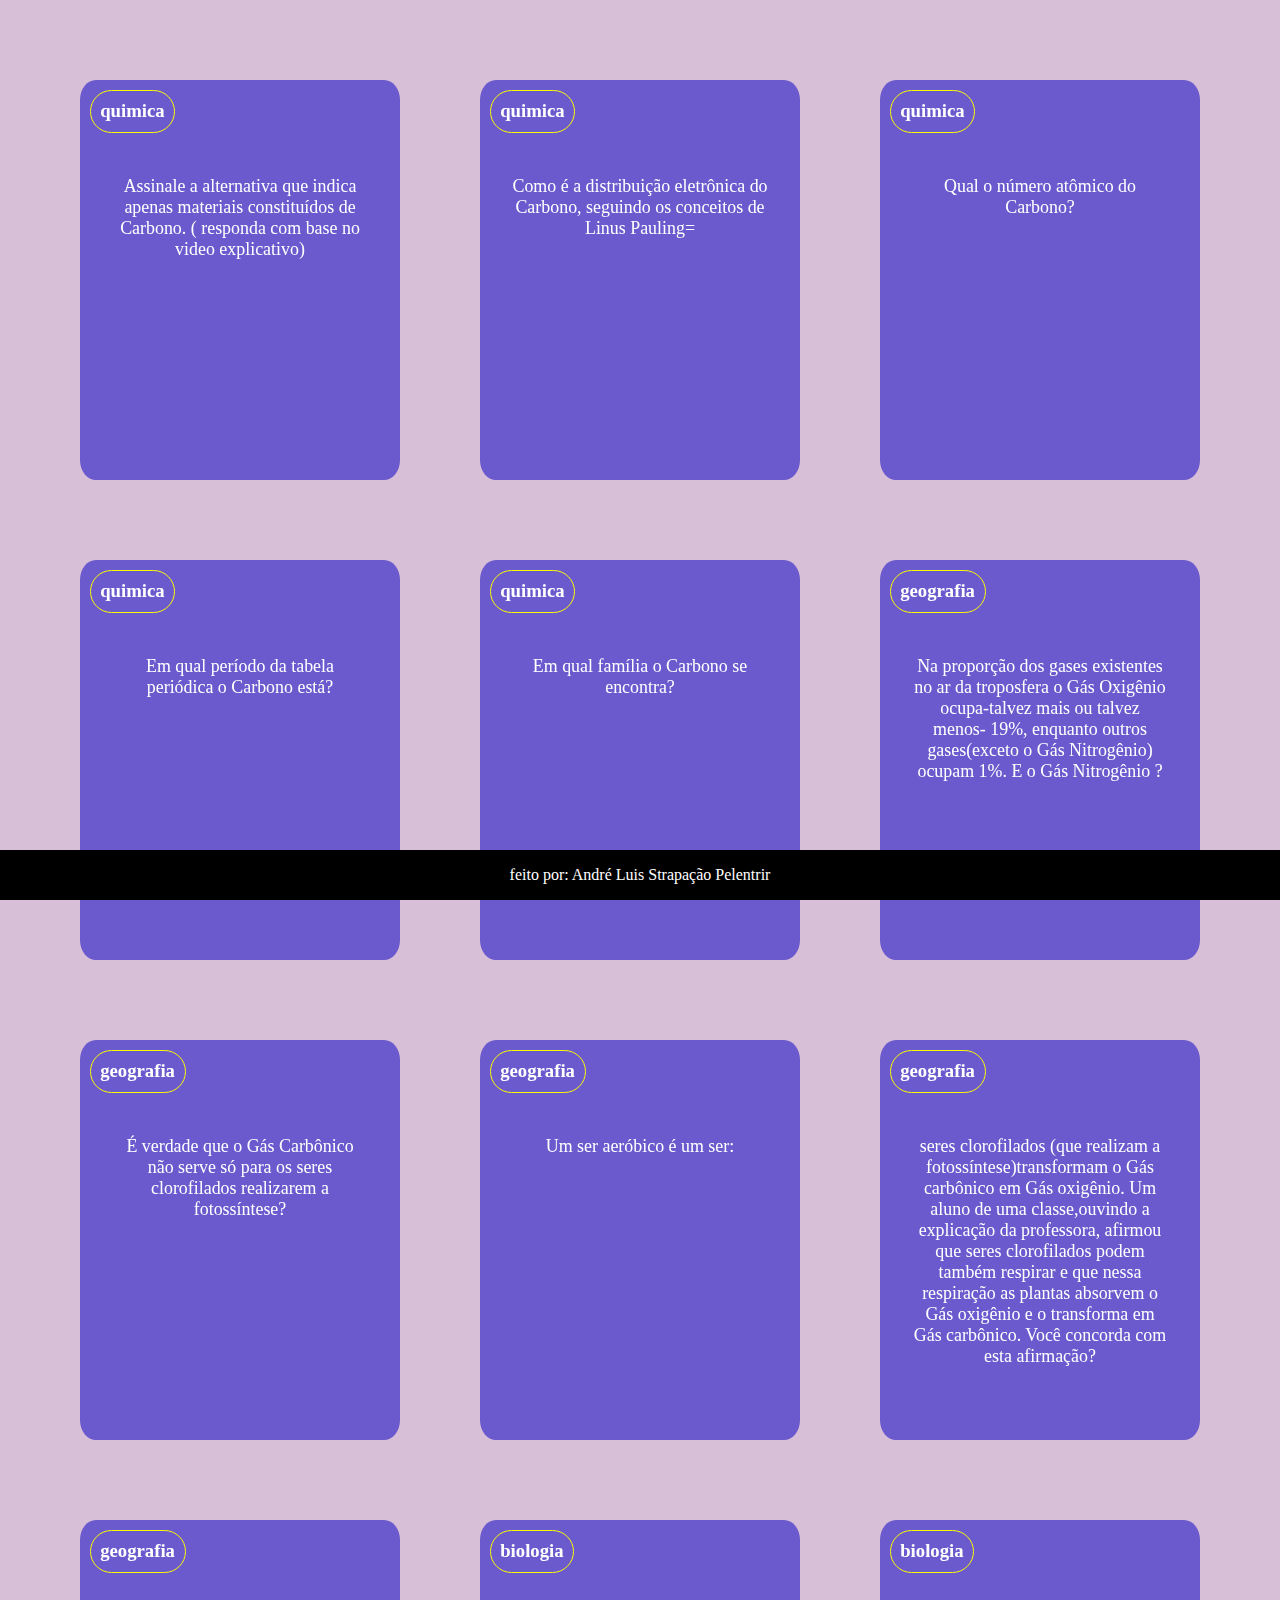
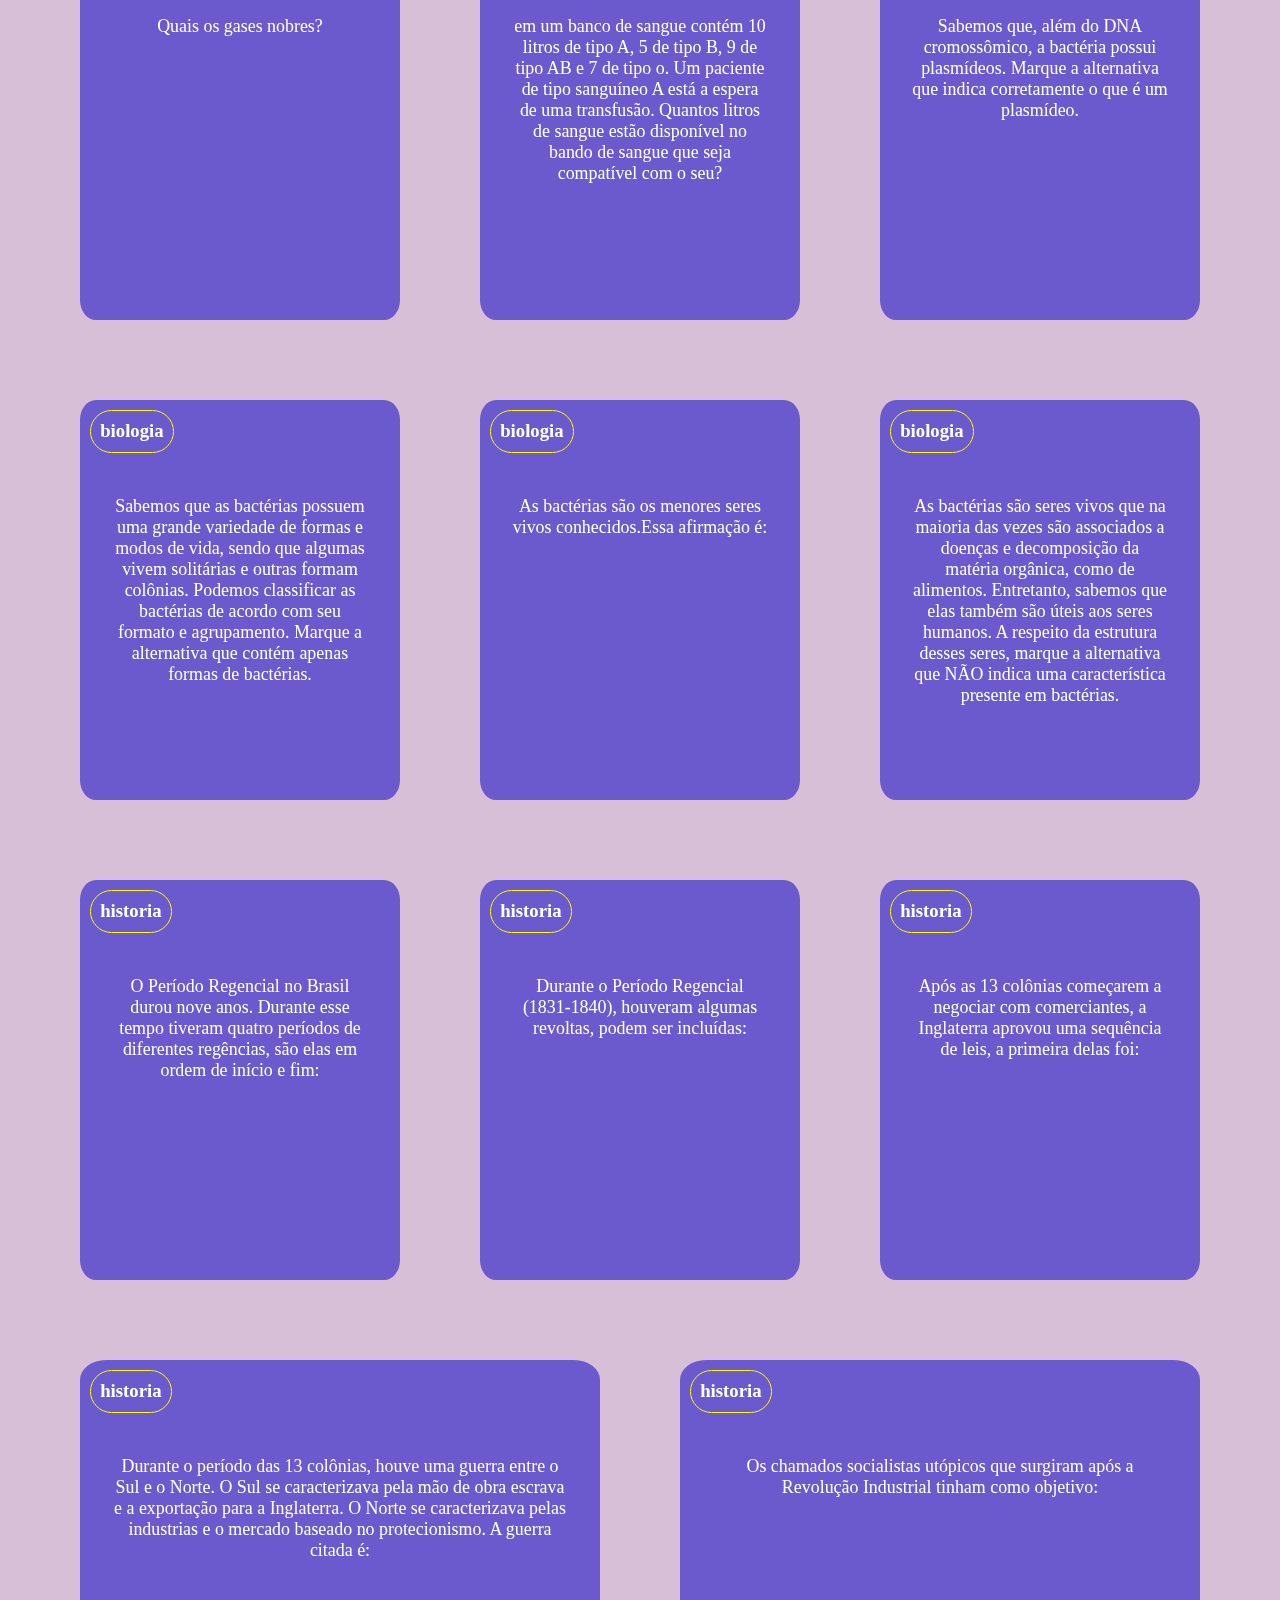
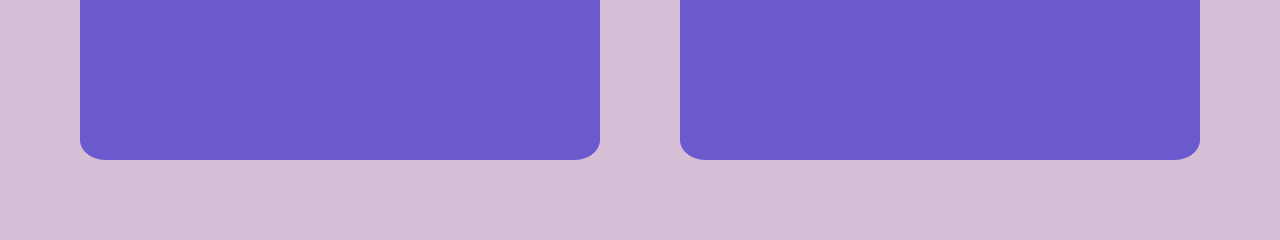
<file: index.html>
<!DOCTYPE html>
<html lang="en">
<head>
    <meta charset="UTF-8">
    <meta name="viewport" content="width=device-width, initial-scale=1.0">
    <title>Document</title>
    <link rel="stylesheet" href="style.css">
</head>
<body>
    <section id="container">

    </section>
    <footer>
       <P>feito por: André Luis Strapação Pelentrir</P> 
    </footer>

    <script src="main.js"></script>
    <script src="perguntas.js"></script>
</body>
</html>
</file>
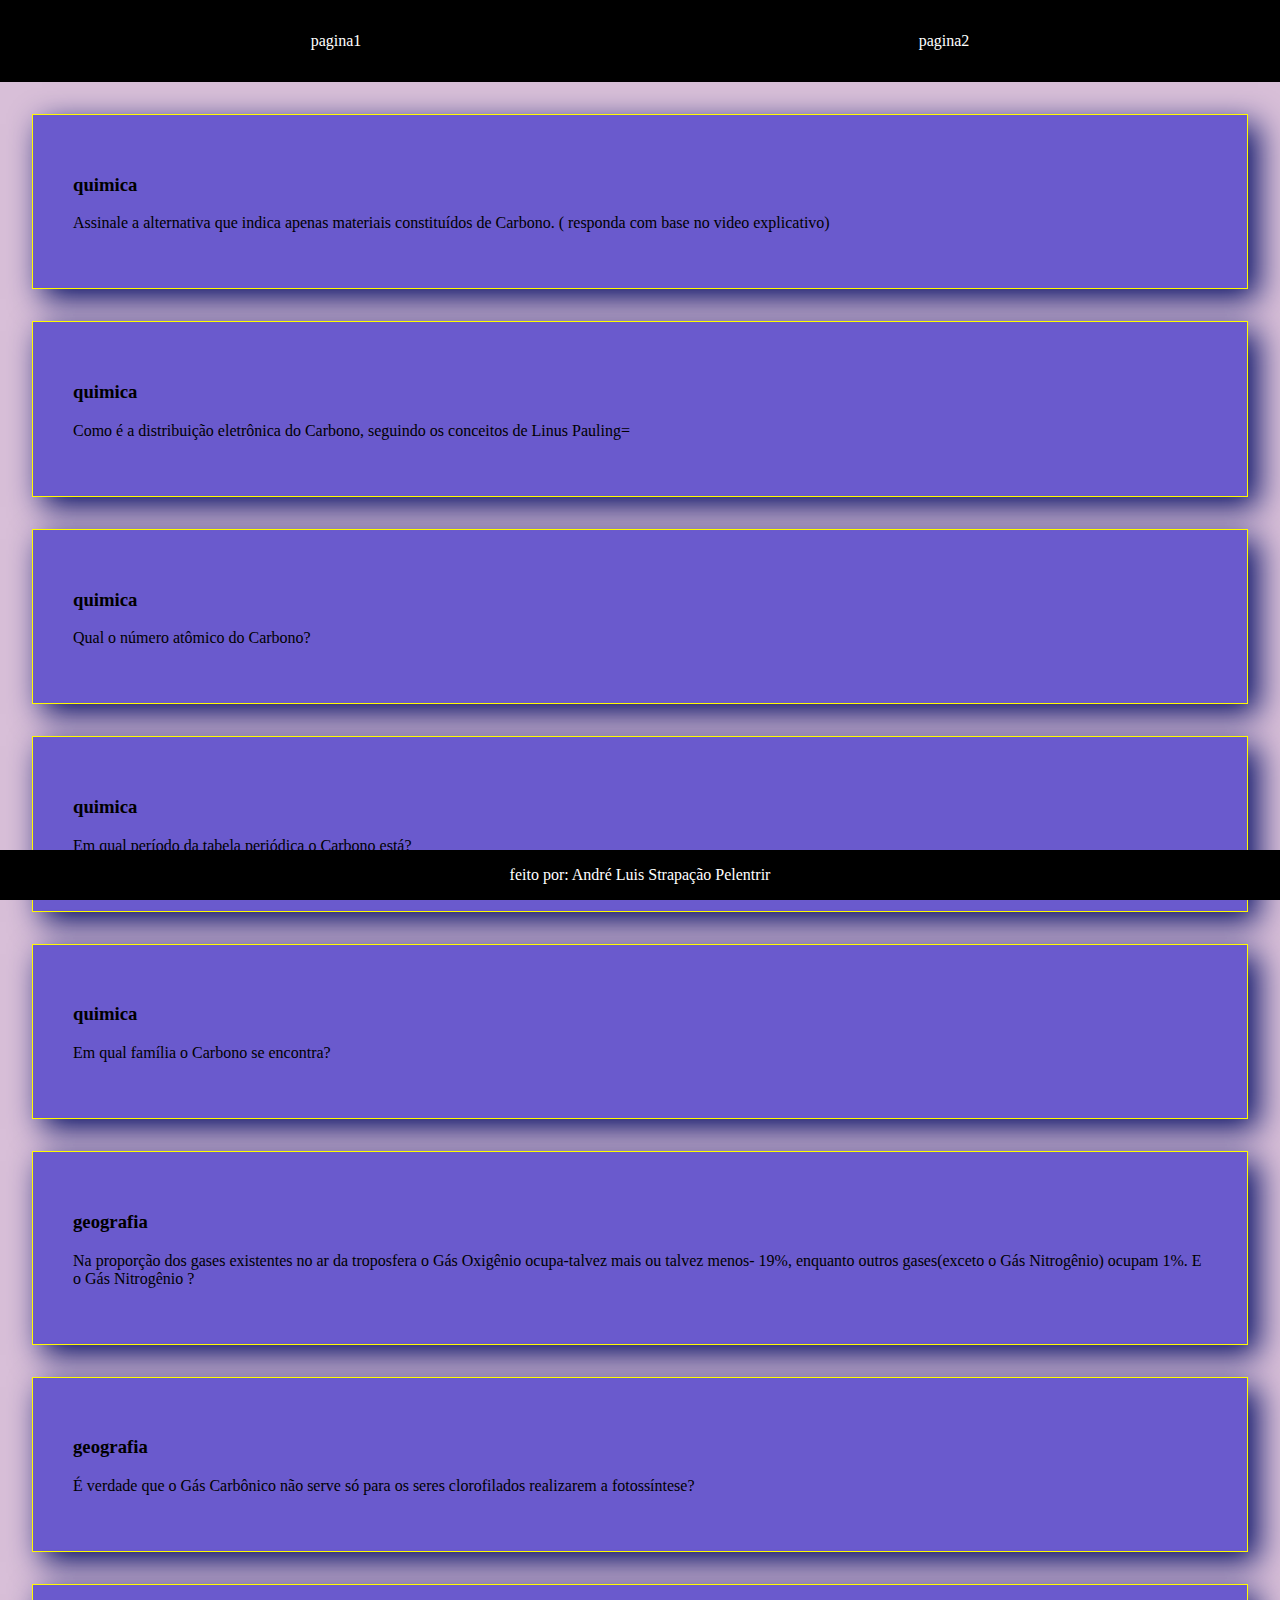
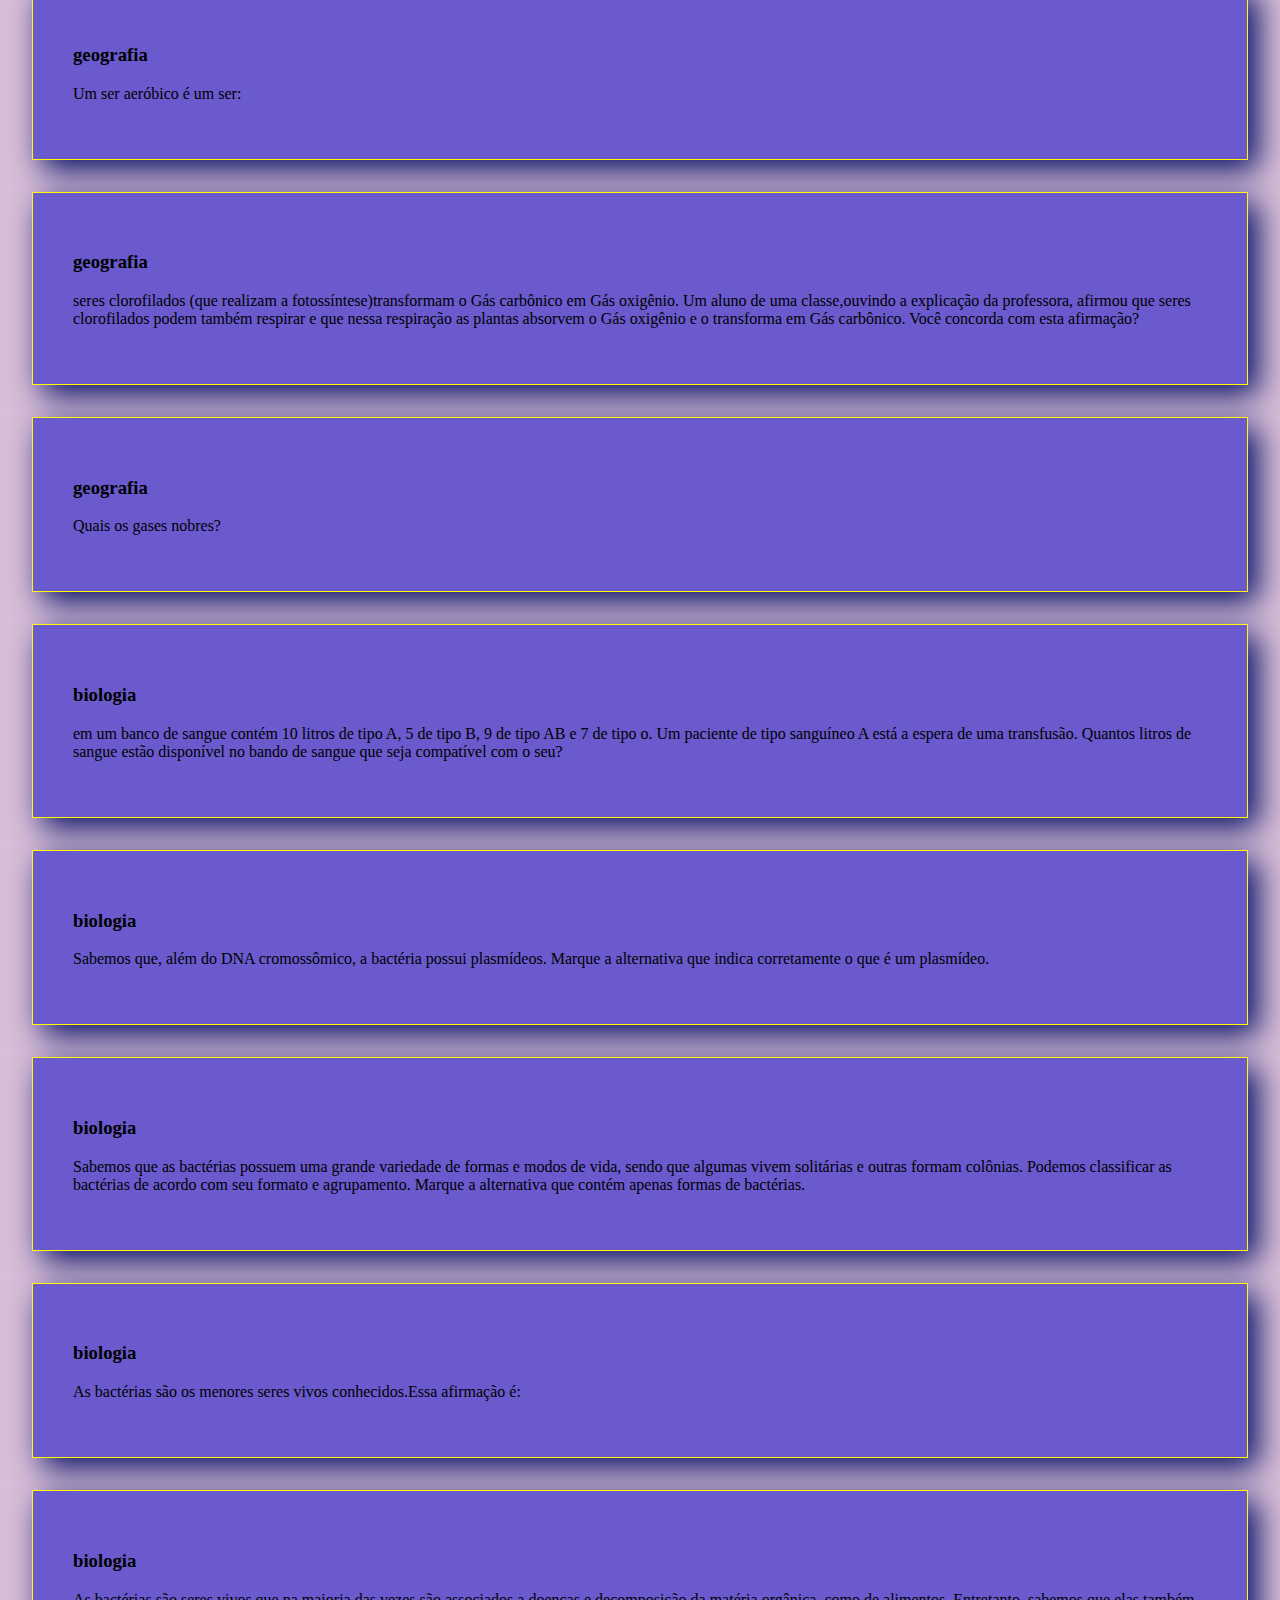
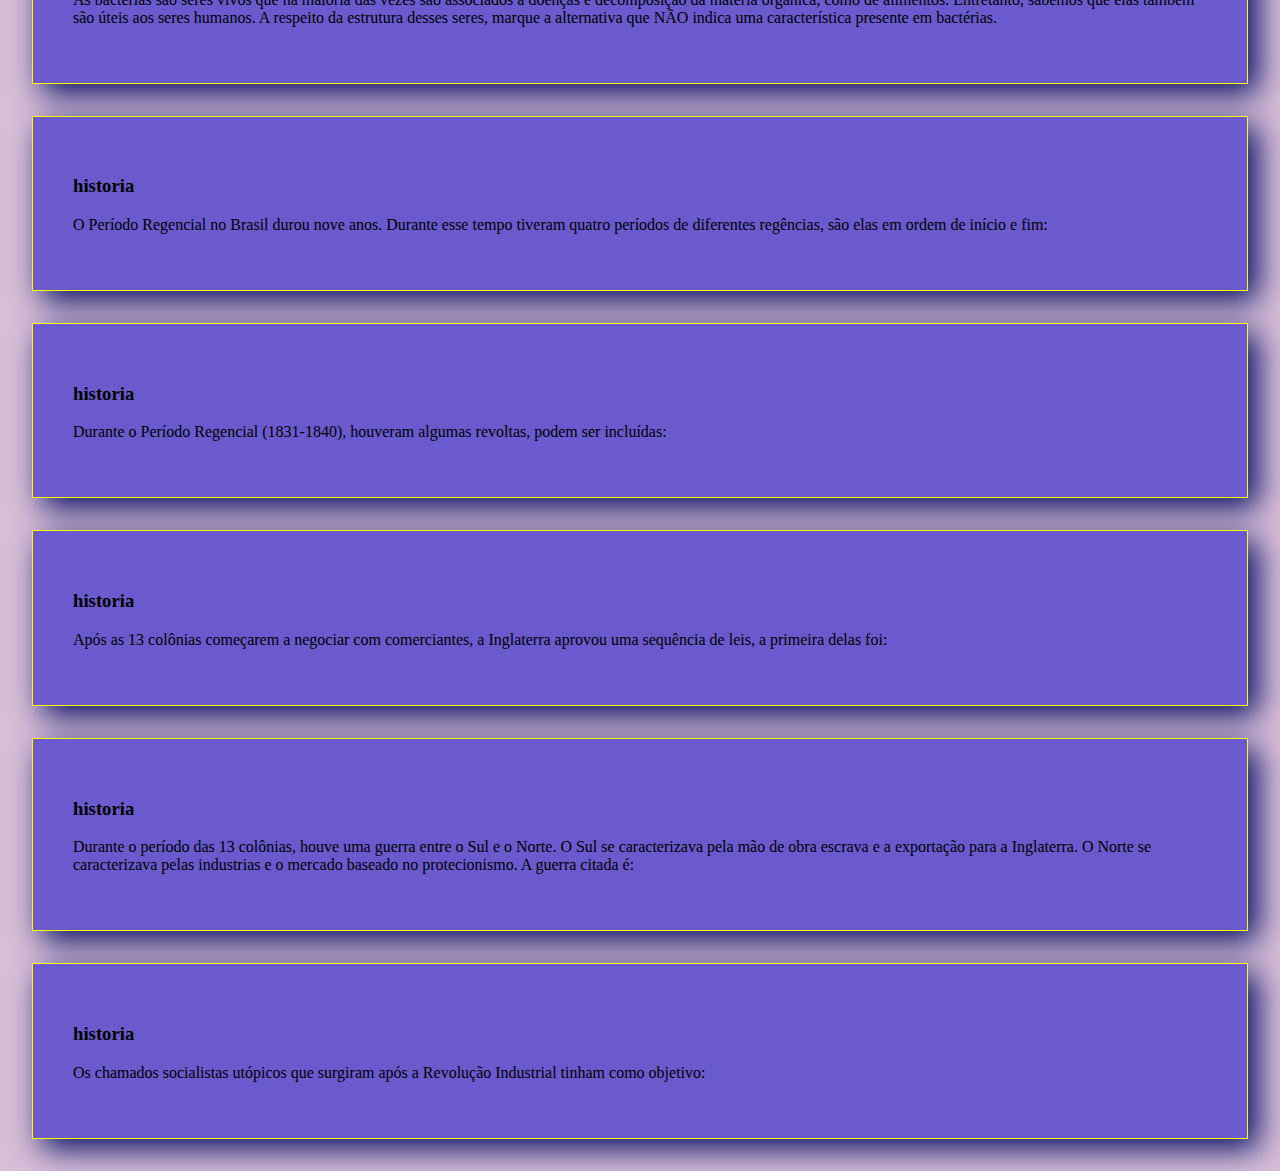
<file: projeto2.html>
<!DOCTYPE html>
<html lang="pt-br">
<head>
    <meta charset="UTF-8">
    <meta name="viewport" content="width=device-width, initial-scale=1.0">
    <title>Document</title>
    <link rel="stylesheet" href="projeto2.css">
</head>
<body>
    <header>
        <a href="index.html">pagina1</a>
        <a href="projeto2.html">pagina2</a>
    </header>
    <section id="container">

    </section>
    <footer>
       <P>feito por: André Luis Strapação Pelentrir</P> 
    </footer>

    <script src="projeto2.js"></script>
    <script src="perguntas.js"></script>
</body>
</html>
</file>
<file: style.css>
:root{
    --fundo: #d8bfd8;
    --cartao-frente: #6a5acd;
    --cartao-verso: #483d8b;
    --destaque: #fffb00;
    
    --preto: #000000;
    --branco: #ffffff;
}

body{
    background-color: var(--fundo);
    margin: 0;
}

footer{
    background-color: var(--preto);
    position: fixed;
    bottom: 0;
    color: var(--branco);
    width: 100%;
    text-align: center;
}

header{
    display: flex;
    align-items: center;
    justify-content: space-around;
    background-color: var(--preto);   
    padding: 2rem;
}

header a{
    color: var(--branco);
    text-decoration: none;
}

#container{
    display: flex;
    flex-wrap: wrap;
    justify-content: space-between;
    padding: 4rem;
    gap: 3rem;
}

.cartao{
    margin: 1rem;
    height: 25rem;
    flex-grow: 1;
    flex-basis: calc(33% - 6rem);
}

.conteudo-cartao{
    background-color: var(--cartao-frente);
    text-align: center;
    height: 100%;
    color: var(--branco);
    transform-style: preserve-3d;
    transition: transform 300ms ease-in-out;
    border-radius: 5%;
}

.conteudo-cartao h3{
    position: absolute;
    text-align: left;
    border: 1px solid var(--destaque);
    border-radius: 6rem;
    margin: 0.6rem;
    padding: 0.6rem;
    backface-visibility: hidden;
}

.conteudo-cartao p{
    margin-top: 4rem;
    padding: 2rem;
    font-size: 1.4vw;
}

.cartao.active .conteudo-cartao{
    transform: rotateY(180deg);
}

.pergunta-cartao, .resposta-cartao{
    backface-visibility: hidden;
    position: absolute;
    height: 100%;
    width: 100%;
}

.resposta-cartao{
    transform: rotateY(180deg);
    font-weight: 700;
    color: var(--destaque);
    border: 2px solid var(--destaque);
    background-color: var(--cartao-verso);
    border-radius: 5%;
    display: flex;
    align-items: center;
    justify-content: center;
}

.resposta-cartao p{
    margin-top: 0;
}
</file>
<file: projeto2.css>
:root{
    --fundo: #d8bfd8;
    --cartao-frente: #6a5acd;
    --cartao-verso: #483d8b;
    --destaque: #fffb00;
    
    --preto: #000000;
    --branco: #ffffff;
    --sombra: #030c64;

}

body{
    background-color: var(--fundo);
    margin: 0;
}

footer{
    background-color: var(--preto);
    position: fixed;
    bottom: 0;
    color: var(--branco);
    width: 100%;
    text-align: center;
}

header{
    display: flex;
    align-items: center;
    justify-content: space-around;
    background-color: var(--preto);   
    padding: 2rem;
}

header a{
    color: var(--branco);
    text-decoration: none;
}

#container{
    display: grid;
    gap: 2rem;
    margin: 2rem;
}

.conteudo-cartao{
    background-color: var(--cartao-frente);
    padding: 40px;
    border: 1px solid var(--destaque);
    transition: transform 0.2s;
    box-shadow: 10px 10px 30px var(--sombra);
    cursor: pointer;
}

.conteudo-cartao:hover{
    transform: scale(1.02);
}

.resposta-cartao{
    background-color: var(--cartao-verso);
        padding: 2rem;
        text-align: center;
        color: var(--branco);
        margin-top: 2rem;
        display: none;
}
</file>
